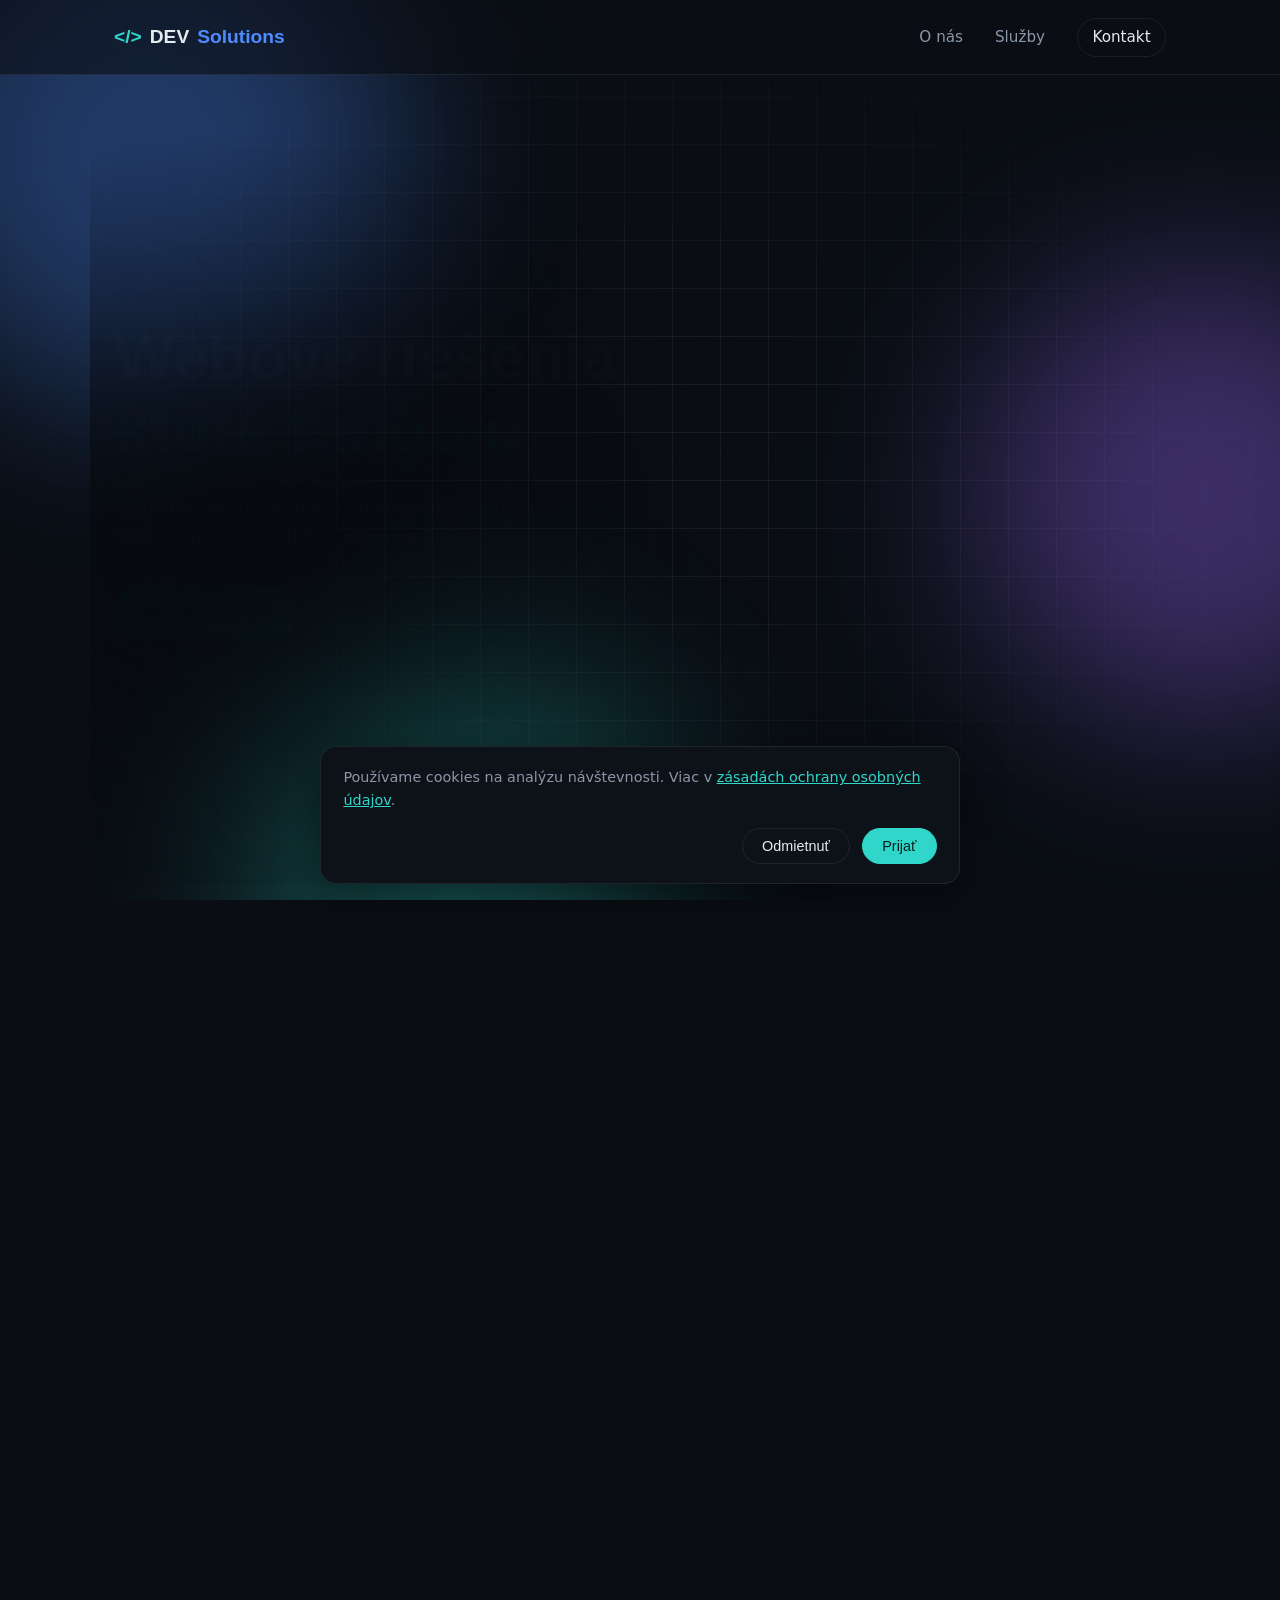
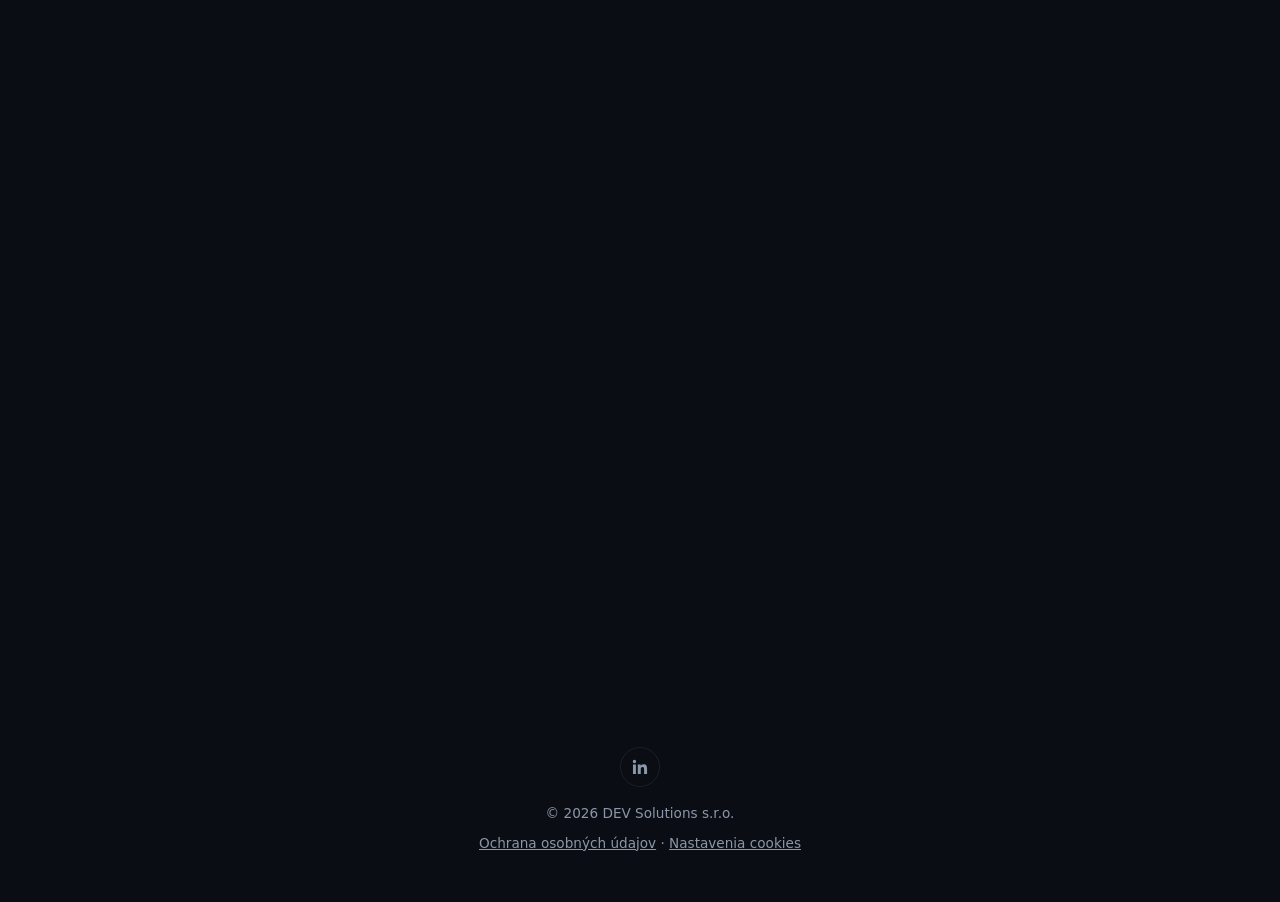
<file: index.html>
<!DOCTYPE html>
<html lang="sk">
<head>
<meta charset="UTF-8">
<meta name="viewport" content="width=device-width, initial-scale=1.0">
<title>DEV Solutions – Webové riešenia na mieru</title>
<meta name="description" content="DEV Solutions s.r.o. – tím skúsených vývojárov. Webový vývoj, Laravel, bezplatné konzultácie.">
<link rel="icon" type="image/svg+xml" href="favicon.svg">
<meta http-equiv="Content-Security-Policy" content="default-src 'self'; style-src 'self' https://fonts.googleapis.com; font-src https://fonts.gstatic.com; script-src 'self' https://www.googletagmanager.com; connect-src 'self' https://www.google-analytics.com https://analytics.google.com; img-src 'self' data: https://www.google-analytics.com; base-uri 'self'; form-action 'self'; frame-ancestors 'none';">
<meta name="theme-color" content="#0a0e14">
<meta property="og:type" content="website">
<meta property="og:title" content="DEV Solutions – Webové riešenia na mieru">
<meta property="og:description" content="Tím skúsených vývojárov. Webový vývoj, Laravel, bezplatné konzultácie.">
<meta property="og:url" content="https://devsolutions.sk">
<meta name="twitter:card" content="summary">
<meta name="twitter:title" content="DEV Solutions – Webové riešenia na mieru">
<meta name="twitter:description" content="Tím skúsených vývojárov. Webový vývoj, Laravel, bezplatné konzultácie.">
<link rel="preconnect" href="https://fonts.googleapis.com">
<link rel="preconnect" href="https://fonts.gstatic.com" crossorigin>
<link href="https://fonts.googleapis.com/css2?family=Space+Grotesk:wght@400;500;700&family=Inter:wght@400;500;600&display=swap" rel="stylesheet">
<link rel="stylesheet" href="style.css">
</head>
<body>

<a href="#main" class="skip-link">Preskočiť na obsah</a>

<div class="bg-fx" aria-hidden="true">
  <div class="blob blob-1"></div>
  <div class="blob blob-2"></div>
  <div class="blob blob-3"></div>
  <div class="grid-overlay"></div>
</div>

<header class="nav">
  <div class="nav-inner">
    <span class="logo"><span class="logo-mark">&lt;/&gt;</span> DEV<span class="accent">Solutions</span></span>
    <button class="nav-toggle" id="navToggle" aria-label="Otvoriť menu" aria-expanded="false">
      <span></span><span></span><span></span>
    </button>
    <nav id="navMenu">
      <a href="#o-nas">O nás</a>
      <a href="#sluzby">Služby</a>
      <a href="#kontakt" class="nav-cta">Kontakt</a>
    </nav>
  </div>
</header>

<main id="main">

  <section class="hero" id="hero">
    <div class="cursor-glow" id="cursorGlow" aria-hidden="true"></div>
    <div class="hero-content fade-in">
      <h1>Webové riešenia,<br><span class="gradient-text">ktoré fungujú.</span></h1>
      <p class="lead">Vyvíjame weby na mieru od konceptu až po realizáciu. Profesionálne, od roku 2016.</p>
      <a href="#kontakt" class="btn-glow">Kontaktujte nás</a>
    </div>
  </section>

  <section class="pillars" id="o-nas">
    <h2 class="fade-in">O nás</h2>
    <p class="section-lead fade-in">Náš prístup stojí na štyroch pilieroch.</p>
    <div class="cards">
      <div class="card fade-in">
        <h3>Jednoduchosť</h3>
        <p>Minimalizujeme námahu na vašej strane.</p>
      </div>
      <div class="card fade-in">
        <h3>Nadšenie</h3>
        <p>Vysoká kvalita a dedikácia každému projektu.</p>
      </div>
      <div class="card fade-in">
        <h3>Spolupráca</h3>
        <p>Vzájomná podpora a tímová práca.</p>
      </div>
      <div class="card fade-in">
        <h3>Starostlivosť</h3>
        <p>Férový a rešpektujúci prístup k zákazníkom.</p>
      </div>
    </div>
  </section>

  <section class="services" id="sluzby">
    <h2 class="fade-in">Služby</h2>
    <div class="cards">
      <div class="card fade-in">
        <h3>Webový vývoj</h3>
        <p>Moderné webové riešenia na mieru, od konceptu po nasadenie.</p>
      </div>
      <div class="card fade-in">
        <h3>Laravel</h3>
        <p>Špecializácia na Laravel a moderný backend.</p>
      </div>
      <div class="card fade-in">
        <h3>Konzultácie zdarma</h3>
        <p>Nezáväzná konzultácia pre nových klientov.</p>
      </div>
    </div>
  </section>

  <section class="contact" id="kontakt">
    <h2 class="fade-in">Poďme na tom pracovať</h2>
    <p class="section-lead fade-in">Napíšte nám, radi si vypočujeme váš nápad.</p>
    <a href="#" class="btn-glow fade-in" id="emailLink" data-email="aW5mb0BkZXZzb2x1dGlvbnMuc2s=">Zobraziť email</a>
  </section>

</main>

<footer>
  <a href="https://www.linkedin.com/company/dev-solutions-s-r-o/" target="_blank" rel="noopener noreferrer" class="social-link" aria-label="LinkedIn DEV Solutions">
    <svg width="20" height="20" viewBox="0 0 24 24" fill="currentColor" aria-hidden="true">
      <path d="M20.45 20.45h-3.55v-5.57c0-1.33-.02-3.03-1.85-3.03-1.85 0-2.14 1.45-2.14 2.94v5.66H9.36V9h3.41v1.56h.05c.48-.9 1.64-1.85 3.38-1.85 3.61 0 4.28 2.38 4.28 5.47v6.27zM5.34 7.43a2.06 2.06 0 1 1 0-4.12 2.06 2.06 0 0 1 0 4.12zM7.12 20.45H3.56V9h3.56v11.45z"/>
    </svg>
  </a>
  <p>&copy; 2026 DEV Solutions s.r.o.</p>
  <p class="footer-links">
    <a href="ochrana-osobnych-udajov.html">Ochrana osobných údajov</a>
    · <a href="#" class="cookie-settings-link">Nastavenia cookies</a>
  </p>
</footer>

<script src="script.js"></script>
<script src="consent.js"></script>
</body>
</html>
</file>
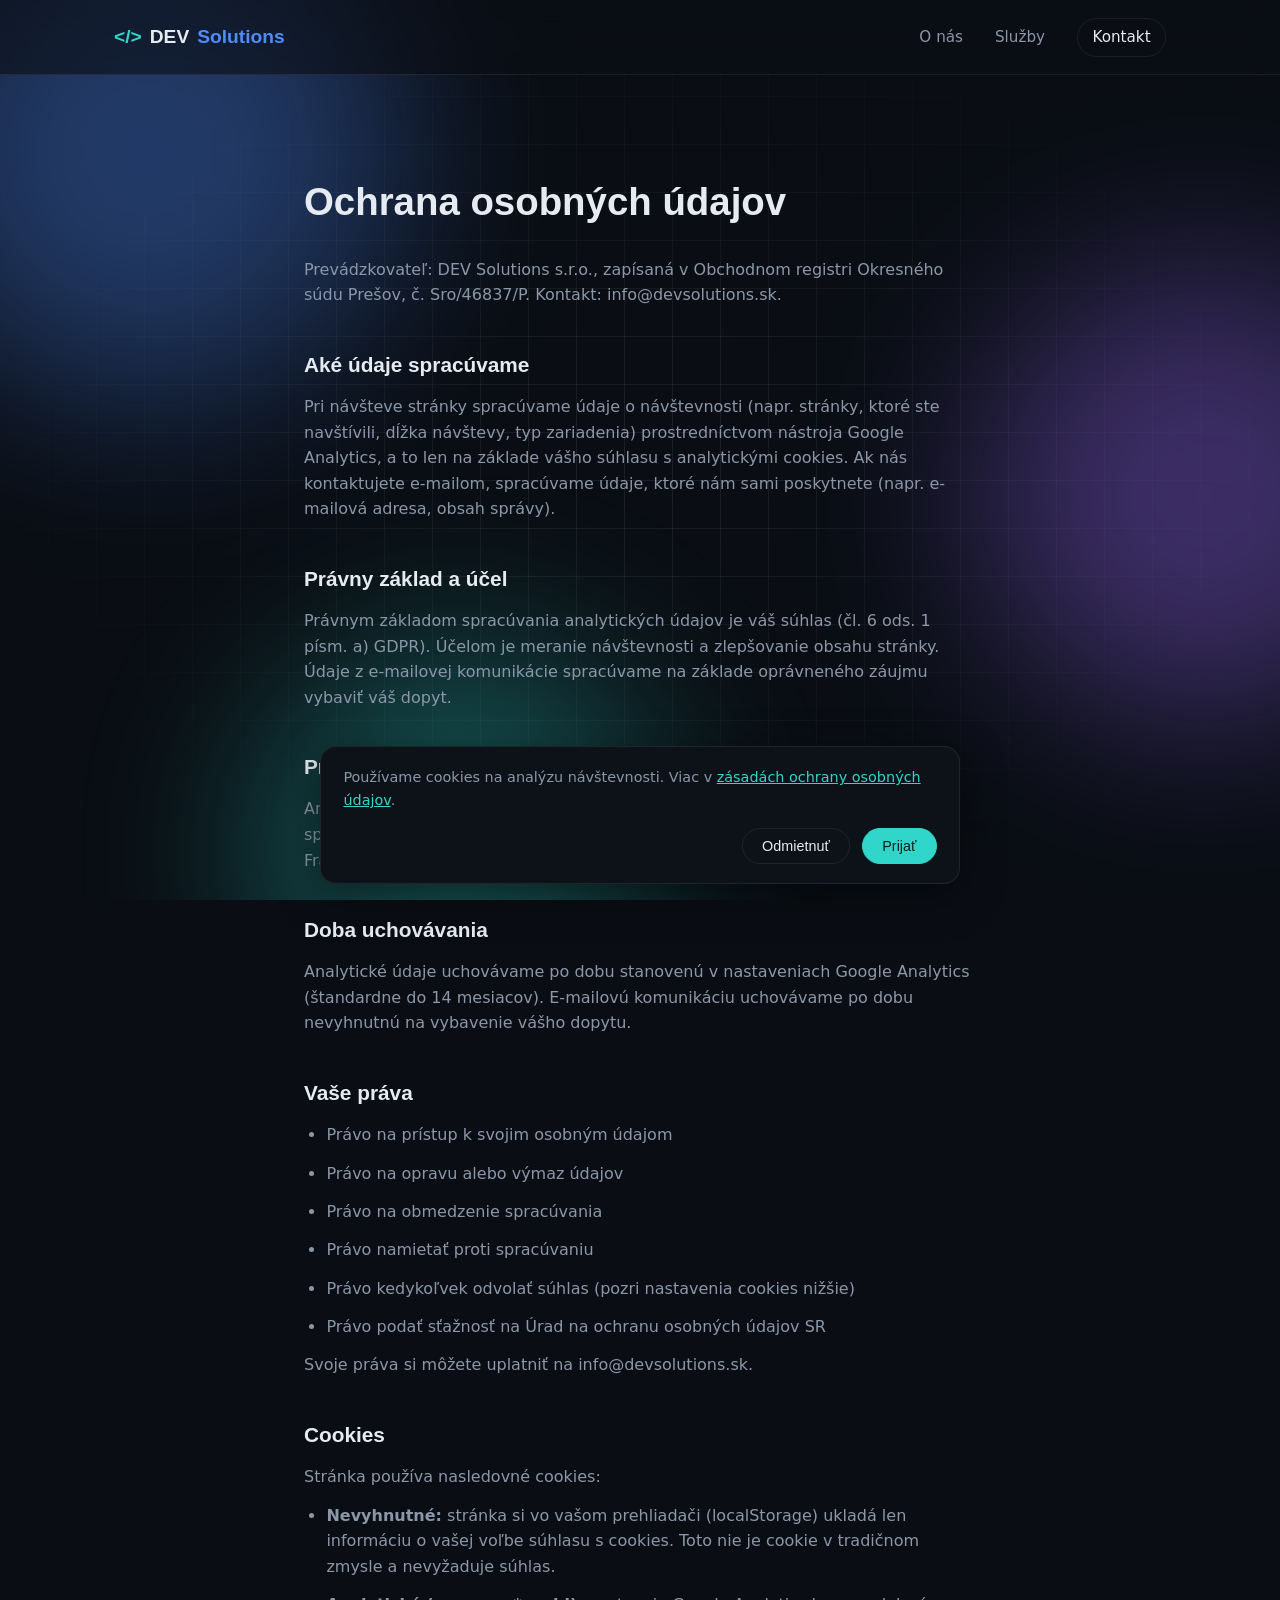
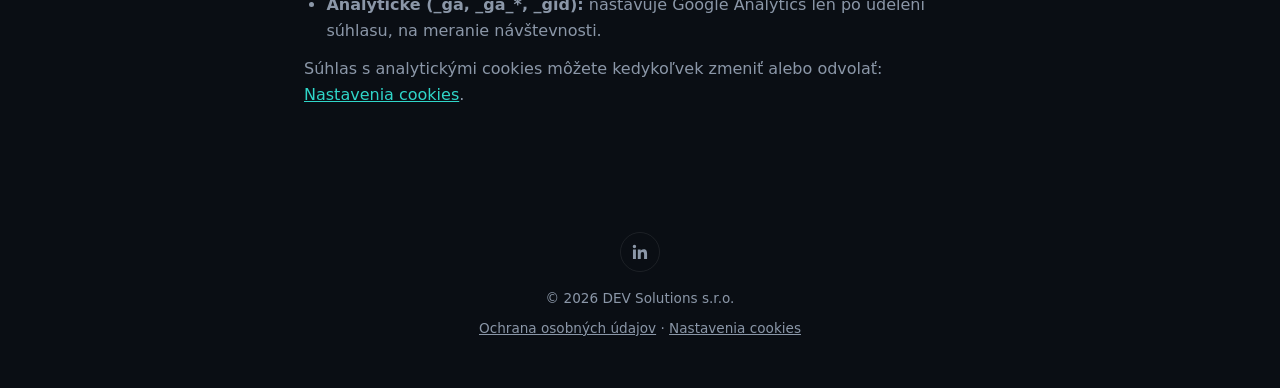
<file: ochrana-osobnych-udajov.html>
<!DOCTYPE html>
<html lang="sk">
<head>
<meta charset="UTF-8">
<meta name="viewport" content="width=device-width, initial-scale=1.0">
<title>Ochrana osobných údajov – DEV Solutions</title>
<meta name="description" content="Zásady ochrany osobných údajov a používania cookies na stránke DEV Solutions.">
<link rel="icon" type="image/svg+xml" href="favicon.svg">
<meta http-equiv="Content-Security-Policy" content="default-src 'self'; style-src 'self' https://fonts.googleapis.com; font-src https://fonts.gstatic.com; script-src 'self' https://www.googletagmanager.com; connect-src 'self' https://www.google-analytics.com https://analytics.google.com; img-src 'self' data: https://www.google-analytics.com; base-uri 'self'; form-action 'self'; frame-ancestors 'none';">
<meta name="theme-color" content="#0a0e14">
<link rel="preconnect" href="https://fonts.googleapis.com">
<link rel="preconnect" href="https://fonts.gstatic.com" crossorigin>
<link href="https://fonts.googleapis.com/css2?family=Space+Grotesk:wght@400;500;700&family=Inter:wght@400;500;600&display=swap" rel="stylesheet">
<link rel="stylesheet" href="style.css">
</head>
<body>

<a href="#main" class="skip-link">Preskočiť na obsah</a>

<div class="bg-fx" aria-hidden="true">
  <div class="blob blob-1"></div>
  <div class="blob blob-2"></div>
  <div class="blob blob-3"></div>
  <div class="grid-overlay"></div>
</div>

<header class="nav">
  <div class="nav-inner">
    <a href="index.html" class="logo"><span class="logo-mark">&lt;/&gt;</span> DEV<span class="accent">Solutions</span></a>
    <button class="nav-toggle" id="navToggle" aria-label="Otvoriť menu" aria-expanded="false">
      <span></span><span></span><span></span>
    </button>
    <nav id="navMenu">
      <a href="index.html#o-nas">O nás</a>
      <a href="index.html#sluzby">Služby</a>
      <a href="index.html#kontakt" class="nav-cta">Kontakt</a>
    </nav>
  </div>
</header>

<main id="main">
  <div class="legal-content">
    <h1>Ochrana osobných údajov</h1>
    <p>Prevádzkovateľ: DEV Solutions s.r.o., zapísaná v Obchodnom registri Okresného súdu Prešov, č. Sro/46837/P. Kontakt: info@devsolutions.sk.</p>

    <h2>Aké údaje spracúvame</h2>
    <p>Pri návšteve stránky spracúvame údaje o návštevnosti (napr. stránky, ktoré ste navštívili, dĺžka návštevy, typ zariadenia) prostredníctvom nástroja Google Analytics, a to len na základe vášho súhlasu s analytickými cookies. Ak nás kontaktujete e-mailom, spracúvame údaje, ktoré nám sami poskytnete (napr. e-mailová adresa, obsah správy).</p>

    <h2>Právny základ a účel</h2>
    <p>Právnym základom spracúvania analytických údajov je váš súhlas (čl. 6 ods. 1 písm. a) GDPR). Účelom je meranie návštevnosti a zlepšovanie obsahu stránky. Údaje z e-mailovej komunikácie spracúvame na základe oprávneného záujmu vybaviť váš dopyt.</p>

    <h2>Príjemcovia údajov</h2>
    <p>Analytické údaje spracúva Google Ireland Limited (Google Analytics) ako sprostredkovateľ. Údaje môžu byť prenesené do USA na základe Data Privacy Framework alebo štandardných zmluvných doložiek EÚ.</p>

    <h2>Doba uchovávania</h2>
    <p>Analytické údaje uchovávame po dobu stanovenú v nastaveniach Google Analytics (štandardne do 14 mesiacov). E-mailovú komunikáciu uchovávame po dobu nevyhnutnú na vybavenie vášho dopytu.</p>

    <h2>Vaše práva</h2>
    <ul>
      <li>Právo na prístup k svojim osobným údajom</li>
      <li>Právo na opravu alebo výmaz údajov</li>
      <li>Právo na obmedzenie spracúvania</li>
      <li>Právo namietať proti spracúvaniu</li>
      <li>Právo kedykoľvek odvolať súhlas (pozri nastavenia cookies nižšie)</li>
      <li>Právo podať sťažnosť na Úrad na ochranu osobných údajov SR</li>
    </ul>
    <p>Svoje práva si môžete uplatniť na info@devsolutions.sk.</p>

    <h2>Cookies</h2>
    <p>Stránka používa nasledovné cookies:</p>
    <ul>
      <li><strong>Nevyhnutné:</strong> stránka si vo vašom prehliadači (localStorage) ukladá len informáciu o vašej voľbe súhlasu s cookies. Toto nie je cookie v tradičnom zmysle a nevyžaduje súhlas.</li>
      <li><strong>Analytické (_ga, _ga_*, _gid):</strong> nastavuje Google Analytics len po udelení súhlasu, na meranie návštevnosti.</li>
    </ul>
    <p>Súhlas s analytickými cookies môžete kedykoľvek zmeniť alebo odvolať: <a href="#" class="cookie-settings-link">Nastavenia cookies</a>.</p>
  </div>
</main>

<footer>
  <a href="https://www.linkedin.com/company/dev-solutions-s-r-o/" target="_blank" rel="noopener noreferrer" class="social-link" aria-label="LinkedIn DEV Solutions">
    <svg width="20" height="20" viewBox="0 0 24 24" fill="currentColor" aria-hidden="true">
      <path d="M20.45 20.45h-3.55v-5.57c0-1.33-.02-3.03-1.85-3.03-1.85 0-2.14 1.45-2.14 2.94v5.66H9.36V9h3.41v1.56h.05c.48-.9 1.64-1.85 3.38-1.85 3.61 0 4.28 2.38 4.28 5.47v6.27zM5.34 7.43a2.06 2.06 0 1 1 0-4.12 2.06 2.06 0 0 1 0 4.12zM7.12 20.45H3.56V9h3.56v11.45z"/>
    </svg>
  </a>
  <p>&copy; 2026 DEV Solutions s.r.o.</p>
  <p class="footer-links">
    <a href="ochrana-osobnych-udajov.html">Ochrana osobných údajov</a>
    · <a href="#" class="cookie-settings-link">Nastavenia cookies</a>
  </p>
</footer>

<script src="script.js"></script>
<script src="consent.js"></script>
</body>
</html>
</file>
<file: style.css>
:root {
  --bg: #0a0e14;
  --bg-alt: #0d1219;
  --text: #e6ebf2;
  --text-dim: #8b97a8;
  --accent-1: #4f8cff;
  --accent-2: #9b6bff;
  --accent-3: #2fd6c9;
  --border: rgba(255, 255, 255, 0.08);
  --card-bg: rgba(255, 255, 255, 0.04);
}

* {
  margin: 0;
  padding: 0;
  box-sizing: border-box;
}

html {
  scroll-behavior: smooth;
}

body {
  background: var(--bg);
  color: var(--text);
  font-family: 'Inter', system-ui, sans-serif;
  line-height: 1.6;
  overflow-x: hidden;
}

/* Scrollbar */
::-webkit-scrollbar {
  width: 10px;
}

::-webkit-scrollbar-track {
  background: var(--bg);
}

::-webkit-scrollbar-thumb {
  background: rgba(255, 255, 255, 0.15);
  border-radius: 999px;
}

::-webkit-scrollbar-thumb:hover {
  background: var(--accent-3);
}

html {
  scrollbar-color: rgba(255, 255, 255, 0.15) var(--bg);
}

h1, h2, h3, .logo {
  font-family: 'Space Grotesk', sans-serif;
}

/* Background effects */
.bg-fx {
  position: fixed;
  inset: 0;
  z-index: -1;
  overflow: hidden;
}

.blob {
  position: absolute;
  border-radius: 50%;
  filter: blur(90px);
  opacity: 0.35;
  animation: drift 22s ease-in-out infinite alternate;
}

.blob-1 {
  width: 500px;
  height: 500px;
  background: var(--accent-1);
  top: -100px;
  left: -100px;
}

.blob-2 {
  width: 450px;
  height: 450px;
  background: var(--accent-2);
  top: 30%;
  right: -150px;
  animation-delay: -7s;
}

.blob-3 {
  width: 400px;
  height: 400px;
  background: var(--accent-3);
  bottom: -150px;
  left: 20%;
  animation-delay: -14s;
}

@keyframes drift {
  0%   { transform: translate(0, 0) scale(1); }
  100% { transform: translate(60px, 40px) scale(1.15); }
}

.grid-overlay {
  position: absolute;
  inset: 0;
  background-image:
    linear-gradient(var(--border) 1px, transparent 1px),
    linear-gradient(90deg, var(--border) 1px, transparent 1px);
  background-size: 48px 48px;
  mask-image: radial-gradient(ellipse at center, black 0%, transparent 75%);
}

/* Nav */
.nav {
  position: sticky;
  top: 0;
  z-index: 10;
  backdrop-filter: blur(12px);
  background: rgba(10, 14, 20, 0.6);
  border-bottom: 1px solid var(--border);
}

.nav-inner {
  max-width: 1100px;
  margin: 0 auto;
  padding: 1.1rem 1.5rem;
  display: flex;
  justify-content: space-between;
  align-items: center;
}

.logo {
  font-weight: 700;
  font-size: 1.2rem;
  display: inline-flex;
  align-items: center;
  gap: 0.5rem;
  color: var(--text);
  text-decoration: none;
}

.logo-mark {
  color: var(--accent-3);
  font-weight: 700;
}

.logo .accent {
  color: var(--accent-1);
}

#navMenu {
  display: flex;
  align-items: center;
}

nav a {
  color: var(--text-dim);
  text-decoration: none;
  margin-left: 2rem;
  font-size: 0.95rem;
  transition: color 0.2s;
}

nav a:hover {
  color: var(--text);
}

.nav-cta {
  color: var(--text) !important;
  border: 1px solid var(--border);
  padding: 0.4rem 0.9rem;
  border-radius: 999px;
}

.nav-toggle {
  display: none;
  flex-direction: column;
  align-items: center;
  justify-content: center;
  gap: 5px;
  width: 44px;
  height: 44px;
  background: none;
  border: none;
  cursor: pointer;
  padding: 0;
}

.nav-toggle span {
  display: block;
  width: 24px;
  height: 2px;
  background: var(--text);
  border-radius: 2px;
  transition: transform 0.25s, opacity 0.25s;
}

.nav-toggle[aria-expanded="true"] span:nth-child(1) {
  transform: translateY(7px) rotate(45deg);
}

.nav-toggle[aria-expanded="true"] span:nth-child(2) {
  opacity: 0;
}

.nav-toggle[aria-expanded="true"] span:nth-child(3) {
  transform: translateY(-7px) rotate(-45deg);
}

/* Sections */
section {
  max-width: 1100px;
  margin: 0 auto;
  padding: 7rem 1.5rem;
}

.hero {
  min-height: 90vh;
  display: flex;
  align-items: center;
  padding-top: 4rem;
  position: relative;
  overflow: hidden;
}

.hero::before {
  content: '';
  position: absolute;
  inset: -10% -10%;
  background: radial-gradient(ellipse 750px 550px at 20% 55%, rgba(6, 9, 14, 0.85), transparent 72%);
  pointer-events: none;
}

.hero-content {
  position: relative;
  z-index: 1;
}

.cursor-glow {
  position: absolute;
  width: 500px;
  height: 500px;
  border-radius: 50%;
  background: radial-gradient(circle, rgba(47, 214, 201, 0.15), transparent 70%);
  transform: translate(-50%, -50%);
  pointer-events: none;
  opacity: 0;
  transition: opacity 0.3s;
}

.hero:hover .cursor-glow {
  opacity: 1;
}

.hero h1 {
  font-size: clamp(2.4rem, 6vw, 4rem);
  font-weight: 700;
  line-height: 1.15;
}

.gradient-text {
  color: var(--accent-3);
}

.lead {
  margin-top: 1.5rem;
  font-size: 1.15rem;
  color: var(--text);
  max-width: 480px;
}

.btn-glow {
  display: inline-block;
  margin-top: 2.2rem;
  padding: 0.85rem 1.8rem;
  border-radius: 999px;
  background: var(--accent-3);
  color: #04211d;
  text-decoration: none;
  font-weight: 500;
  box-shadow: 0 0 0 rgba(47, 214, 201, 0);
  transition: box-shadow 0.3s, transform 0.2s, background 0.2s;
}

.btn-glow:hover {
  background: #3ee8da;
  box-shadow: 0 0 32px rgba(47, 214, 201, 0.55);
  transform: translateY(-2px);
}

h2 {
  font-size: clamp(1.8rem, 4vw, 2.4rem);
  font-weight: 700;
}

.section-lead {
  margin-top: 0.6rem;
  color: var(--text-dim);
}

.cards {
  display: grid;
  grid-template-columns: repeat(auto-fit, minmax(220px, 1fr));
  gap: 1.2rem;
  margin-top: 2.5rem;
}

.card {
  background: var(--card-bg);
  border: 1px solid var(--border);
  border-radius: 16px;
  padding: 1.8rem;
  backdrop-filter: blur(10px);
  transition: transform 0.25s, border-color 0.25s, box-shadow 0.25s;
}

.card:hover {
  transform: translateY(-4px);
  border-color: rgba(79, 140, 255, 0.4);
  box-shadow: 0 8px 30px rgba(79, 140, 255, 0.15);
}

.card h3 {
  font-size: 1.15rem;
  margin-bottom: 0.6rem;
}

.card p {
  color: var(--text-dim);
  font-size: 0.95rem;
}

.contact {
  text-align: center;
  padding-bottom: 8rem;
}

footer {
  text-align: center;
  padding: 2rem 1.5rem 3rem;
  color: var(--text-dim);
  font-size: 0.85rem;
}

.footer-links {
  margin-top: 0.5rem;
}

.footer-links a {
  color: var(--text-dim);
}

.footer-links a:hover {
  color: var(--accent-3);
}

.social-link {
  display: inline-flex;
  align-items: center;
  justify-content: center;
  width: 40px;
  height: 40px;
  margin-bottom: 1rem;
  border-radius: 50%;
  border: 1px solid var(--border);
  color: var(--text-dim);
  transition: color 0.2s, border-color 0.2s, transform 0.2s;
}

.social-link:hover {
  color: var(--accent-3);
  border-color: var(--accent-3);
  transform: translateY(-2px);
}

.cookie-banner {
  position: fixed;
  left: 1rem;
  right: 1rem;
  bottom: 1rem;
  max-width: 640px;
  margin: 0 auto;
  background: var(--bg-alt);
  border: 1px solid var(--border);
  border-radius: 16px;
  padding: 1.2rem 1.4rem;
  box-shadow: 0 12px 40px rgba(0, 0, 0, 0.5);
  z-index: 200;
}

.cookie-banner p {
  font-size: 0.9rem;
  color: var(--text-dim);
  margin-bottom: 1rem;
}

.cookie-banner a {
  color: var(--accent-3);
}

.cookie-banner-actions {
  display: flex;
  gap: 0.75rem;
  justify-content: flex-end;
}

.btn-cookie-primary,
.btn-cookie-secondary {
  padding: 0.55rem 1.2rem;
  border-radius: 999px;
  font-size: 0.9rem;
  font-weight: 500;
  cursor: pointer;
  border: 1px solid var(--border);
  transition: background 0.2s, border-color 0.2s;
}

.btn-cookie-primary {
  background: var(--accent-3);
  color: #04211d;
  border-color: var(--accent-3);
}

.btn-cookie-primary:hover {
  background: #3ee8da;
}

.btn-cookie-secondary {
  background: transparent;
  color: var(--text);
}

.btn-cookie-secondary:hover {
  border-color: var(--text-dim);
}

.legal-content {
  max-width: 720px;
  margin: 0 auto;
  padding: 6rem 1.5rem 5rem;
}

.legal-content h1 {
  font-size: clamp(1.8rem, 4vw, 2.4rem);
  margin-bottom: 1.5rem;
}

.legal-content h2 {
  font-size: 1.3rem;
  margin-top: 2.5rem;
  margin-bottom: 0.8rem;
}

.legal-content p,
.legal-content li {
  color: var(--text-dim);
  margin-bottom: 0.8rem;
}

.legal-content ul {
  padding-left: 1.4rem;
}

.legal-content a {
  color: var(--accent-3);
}

/* Scroll fade-in */
.fade-in {
  opacity: 0;
  transform: translateY(24px);
  transition: opacity 0.7s ease, transform 0.7s ease;
}

.fade-in.visible {
  opacity: 1;
  transform: translateY(0);
}

@media (max-width: 640px) {
  section { padding: 4.5rem 1.2rem; }

  .lead {
    font-size: 1.05rem;
    max-width: 300px;
  }

  .hero::before {
    inset: -20% -20%;
    background: radial-gradient(ellipse 500px 600px at 30% 45%, rgba(6, 9, 14, 0.85), transparent 75%);
  }

  .blob-1 {
    opacity: 0.2;
  }

  .nav-toggle {
    display: flex;
  }

  #navMenu {
    position: absolute;
    top: 100%;
    left: 0;
    right: 0;
    flex-direction: column;
    align-items: flex-start;
    gap: 0.5rem;
    padding: 1rem 1.5rem 1.5rem;
    background: var(--bg);
    border-bottom: 1px solid var(--border);
    display: none;
  }

  #navMenu.open {
    display: flex;
  }

  #navMenu a {
    margin-left: 0;
    padding: 0.5rem 0;
  }
}

@media (prefers-reduced-motion: reduce) {
  .blob,
  .gradient-text,
  .fade-in,
  html {
    animation: none !important;
    transition: none !important;
    scroll-behavior: auto !important;
  }

  .fade-in {
    opacity: 1;
    transform: none;
  }
}

.skip-link {
  position: absolute;
  top: -100%;
  left: 1rem;
  background: var(--accent-3);
  color: #04211d;
  padding: 0.6rem 1rem;
  border-radius: 8px;
  font-weight: 600;
  text-decoration: none;
  z-index: 100;
  transition: top 0.2s;
}

.skip-link:focus {
  top: 1rem;
}
</file>
